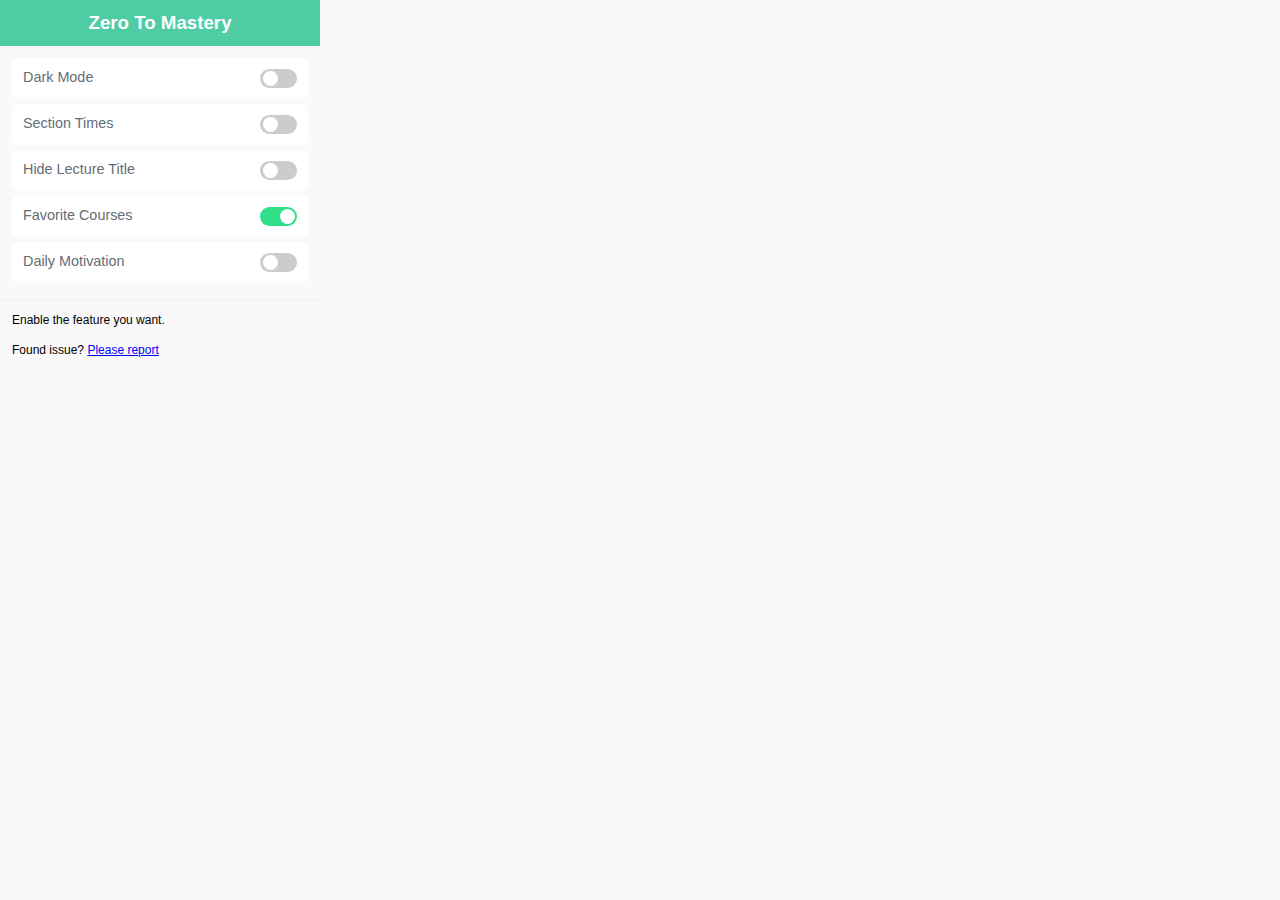
<file: popup/popup.html>
<!DOCTYPE html>
<html lang="en">
<head>
    <meta charset="utf-8">
    <meta name="viewport" content="width=device-width, initial-scale=1">
    <title>Zero To Mastery - Extension</title>

    <link rel="stylesheet" type="text/css" href="popup.css">
</head>
<body>

    <div class="ztm-container">
        <div class="ztm-title">
            <h3>Zero To Mastery</h3>
        </div>

        <div class="feature-list">

            <!-- Dark Mode -->
            <div class="feature">
                <div class="feature-title">
                    <p>Dark Mode</p>
                </div>

                <div class="toggle-switch">
                    <label class="switch">
                        <input id='ztmDarkModeCheckbox' type="checkbox">
                        <span class="slider round"></span>
                    </label>
                </div>
            </div>

            <!-- Section Times -->
            <div class="feature">
                <div class="feature-title">
                    <p>Section Times</p>
                </div>
            
                <div class="toggle-switch">
                    <label class="switch">
                        <input id='ztmSectionTimesCheckbox' type="checkbox">
                        <span class="slider round"></span>
                    </label>
                </div>
            </div>

            <!-- Hide Lecture Title -->
            <div class="feature">
                <div class="feature-title">
                    <p>Hide Lecture Title</p>
                </div>

                <div class="toggle-switch">
                    <label class="switch">
                        <input id='ztmHideLectureTitleCheckbox' type="checkbox">
                        <span class="slider round"></span>
                    </label>
                </div>
            </div>

            <!-- Favorite Courses -->
            <div class="feature">
                <div class="feature-title">
                    <p>Favorite Courses</p>
                </div>

                <div class="toggle-switch">
                    <label class="switch">
                        <input id='ztmFavoriteCoursesCheckbox' type="checkbox">
                        <span class="slider round"></span>
                    </label>
                </div>
            </div>
            
            <!-- Daily Motivation -->
            <div class="feature">
                <div class="feature-title">
                    <p>Daily Motivation</p>
                </div>

                <div class="toggle-switch">
                    <label class="switch">
                        <input id='ztmDailyMotivationCheckbox' type="checkbox">
                        <span class="slider round"></span>
                    </label>
                </div>
            </div>

            <!-- Keep resolution the same -->
            <!-- <div class="feature">
                <div class="feature-title">
                    <p>Keep resolution</p>
                </div>

                <div class="select-box">
                    <select id='ztmKeepResolution'>
                        <option value="Auto">Auto</option>
                        <option value="224p">224p</option>
                        <option value="360p">360p</option>
                        <option value="540p">540p</option>
                        <option value="720p">720p</option>
                        <option value="1080p">1080p</option>
                    </select>
                </div>
            </div> -->

        </div>

        <div class="ztm-footer">
            <p>Enable the feature you want.</p>
            <br>
            <p>Found issue? <a href="https://github.com/sithu-khant/ztm-extension/issues" target="_blank">Please report</a></p>
        </div>

    </div>

    <script type="text/javascript" src='ztmDarkMode.js'></script>
    <script type="text/javascript" src='ztmSectionTime.js'></script>
    <script type="text/javascript" src='ztmHideLectureTitle.js'></script>
    <script type="text/javascript" src='ztmFavoriteCourses.js'></script>
    <script type="text/javascript" src='ztmDailyMotivation.js'></script>
</body>
</html>
</file>
<file: popup/popup.css>
/* 
 * Author: Sithu Khant
 * GitHub: https://github.com/sithu-khant 
 * Last Updated: Sat Jan 13, 2024
 * Description: Adds styles to the popup 
 */

* {
    margin: 0;
    padding: 0;
    font-family: sans-serif;
}

html, body {
    background-color: #f9f9f9;
    font-family: sans-serif;
}

.ztm-container {
    width: 320px;

    -webkit-user-select: none;
    -ms-user-select: none;
    user-select: none;
}

.popup-darkmode {
    background-color: #393E46;
    color: #fff;
}

.ztm-container .ztm-title {
    text-align: center;
    background: #4ECCA3;
    padding: 12px 0;
    color: #fff;
}

.popup-darkmode .ztm-title {
    background-color: #232931;
}

.feature-list {
    padding: 12px;
}

.feature {
    display: flex;
    justify-content: space-between;

    margin-bottom: 5px;
    padding: 10px;
    border: 1px solid #fff;
    background-color: #fff;
    border-radius: 5px;
}

.popup-darkmode .feature {
    background-color: #232931;
    border: 1px solid #232931;
}

.feature-list .feature-title {
    font-size: 0.9rem;
    color: #646d76;
}

.popup-darkmode .feature-title {
    color: #fff;
}

.toggle-switch .switch {
    position: relative;
    display: inline-block;
    width: 37px;
    height: 19px;
}

.toggle-switch .switch input {
    opacity: 0;
    width: 0;
    height: 0;
}

.toggle-switch .slider {
    position: absolute;
    cursor: pointer;
    top: 0;
    left: 0;
    right: 0;
    bottom: 0;
    background-color: #ccc;
    -webkit-transition: .4s;
    transition: .4s;
}

.toggle-switch .slider:before {
    position: absolute;
    content: "";
    height: 15px;
    width: 15px;
    left: 3px;
    bottom: 2px;
    background-color: white;
    -webkit-transition: .4s;
    transition: .4s;
}

.toggle-switch input:checked+.slider {
    background-color: #32de88;
}

.toggle-switch input:focus+.slider {
    box-shadow: 0 0 1px #32de88;
}

.toggle-switch input:checked+.slider:before {
    -webkit-transform: translateX(17px);
    -ms-transform: translateX(17px);
    transform: translateX(17px);
}

.toggle-switch .slider.round {
    border-radius: 34px;
}

.toggle-switch .slider.round:before {
    border-radius: 50%;
}

a {
    color: blue;
}

.ztm-footer {
    font-size: 12px;
    line-height: 15px;
    padding: 12px;
    border-top: 0.5px solid #EEEEEE;
}

.popup-darkmode .ztm-footer {
    background-color: #393E46;
    border-top: 0.5px solid #EEEEEE;
}

.popup-darkmode a {
    color: #fff;
}
</file>
